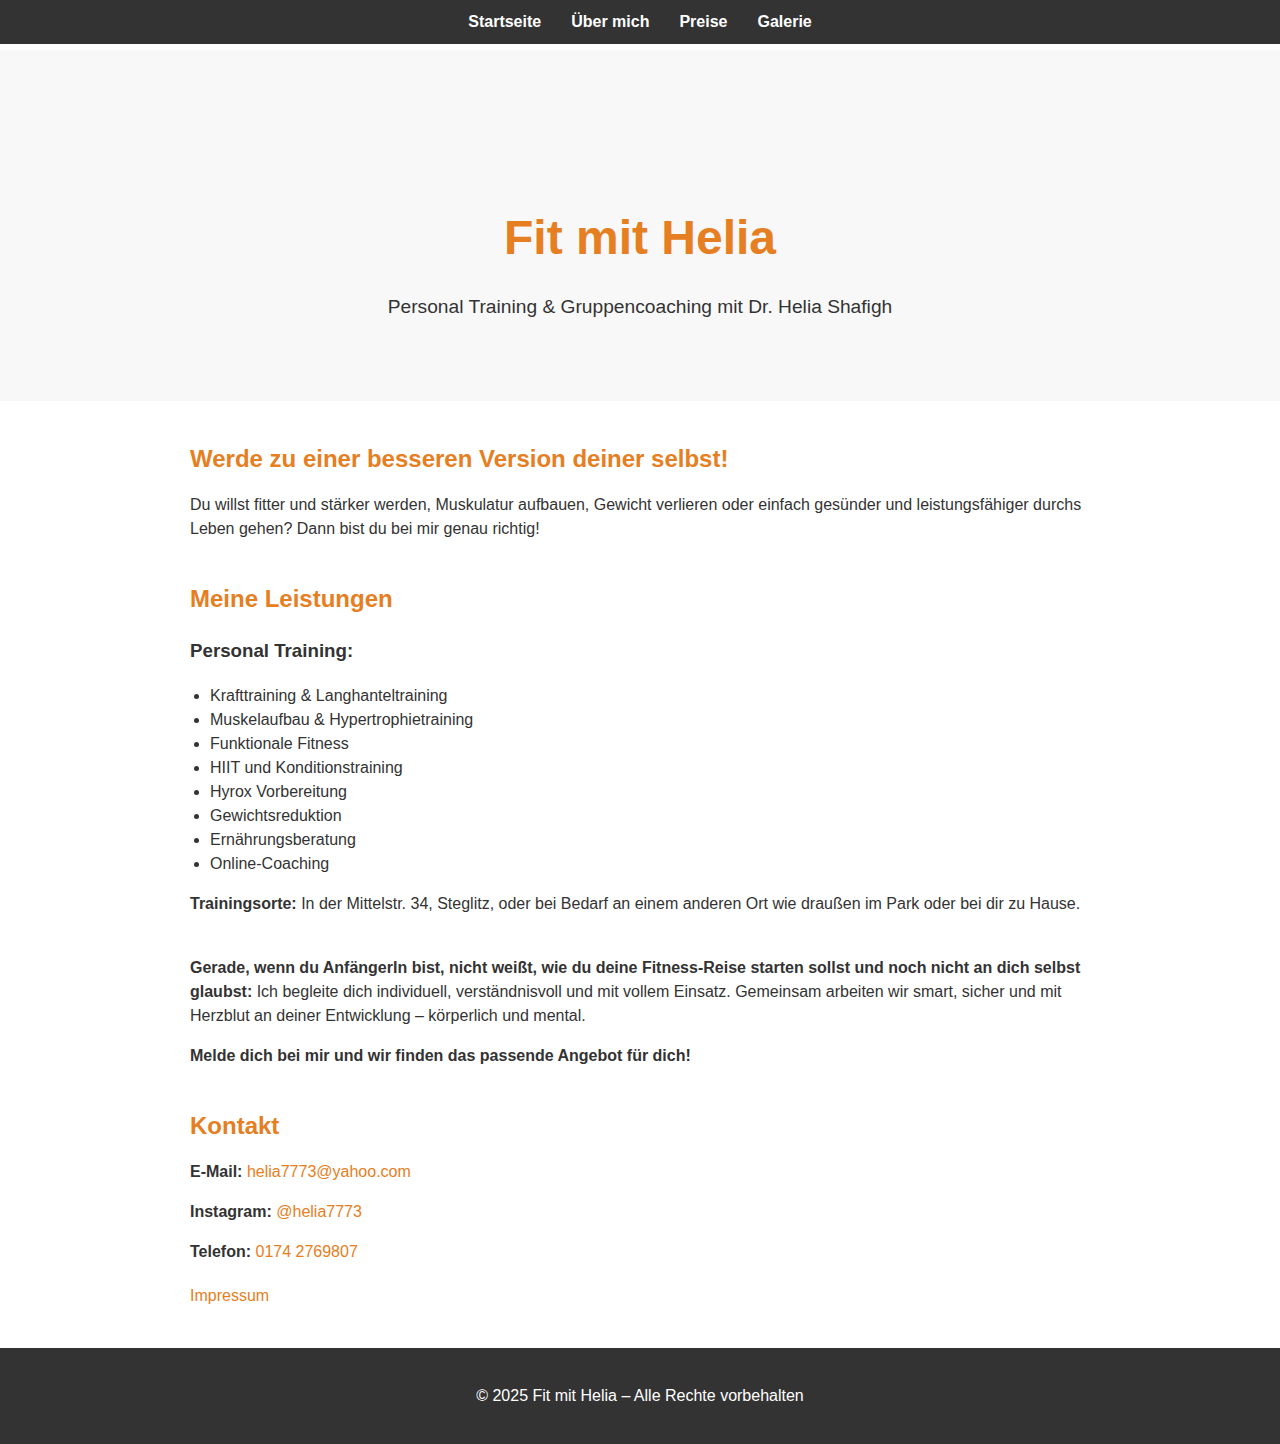
<file: index.html>
<!DOCTYPE html>
<html lang="de">
<head>
  <meta charset="UTF-8" />
  <meta name="viewport" content="width=device-width, initial-scale=1.0" />
  <title>Fit mit Helia | Personal Training</title>
  <link rel="stylesheet" href="style.css" />
</head>
<body>

<nav>
  <ul>
    <li><a href="index.html">Startseite</a></li>
    <li><a href="ueber-mich.html">Über mich</a></li>
    <li><a href="preise.html">Preise</a></li>
    <li><a href="galerie.html">Galerie</a></li>
  </ul>
</nav>

<header id="start">
  <h1>Fit mit Helia</h1>
  <p>Personal Training & Gruppencoaching mit Dr. Helia Shafigh</p>
</header>

<section>
  <h2>Werde zu einer besseren Version deiner selbst!</h2>
  <p>
    Du willst fitter und stärker werden, Muskulatur aufbauen, Gewicht verlieren oder einfach gesünder und leistungsfähiger durchs Leben gehen? Dann bist du bei mir genau richtig!
  </p>
</section>

<section id="leistungen">
  <h2>Meine Leistungen</h2>

  <h3>Personal Training:</h3>
  <ul>
    <li>Krafttraining & Langhanteltraining</li>
    <li>Muskelaufbau & Hypertrophietraining</li>
    <li>Funktionale Fitness</li>
    <li>HIIT und Konditionstraining</li>
    <li>Hyrox Vorbereitung</li>
    <li>Gewichtsreduktion</li>
    <li>Ernährungsberatung</li>
    <li>Online-Coaching</li>
  </ul>
  
  <p><strong>Trainingsorte:</strong> In der Mittelstr. 34, Steglitz, oder bei Bedarf an einem anderen Ort wie draußen im Park oder bei dir zu Hause.</p>
</section>

<section id="coaching">
  <p><strong>Gerade, wenn du AnfängerIn bist, nicht weißt, wie du deine Fitness-Reise starten sollst und noch nicht an dich selbst glaubst:</strong> Ich begleite dich individuell, verständnisvoll und mit vollem Einsatz. Gemeinsam arbeiten wir smart, sicher und mit Herzblut an deiner Entwicklung – körperlich und mental.</p>
  <p><strong>Melde dich bei mir und wir finden das passende Angebot für dich!</strong></p>
</section>

<section class="kontakt" id="kontakt">
  <h2>Kontakt</h2>
  <p><strong>E-Mail:</strong> <a href="mailto:helia7773@yahoo.com">helia7773@yahoo.com</a></p>
  <p><strong>Instagram:</strong> <a href="https://www.instagram.com/helia7773/" target="_blank">@helia7773</a></p>
  <p><strong>Telefon:</strong> <a href="tel:+491742769807">0174 2769807</a></p>
  <p style="margin-top: 20px;"><a href="impressum.html">Impressum</a></p>
</section>

<footer>
  <p>&copy; 2025 Fit mit Helia – Alle Rechte vorbehalten</p>
</footer>

</body>
</html>
</file>
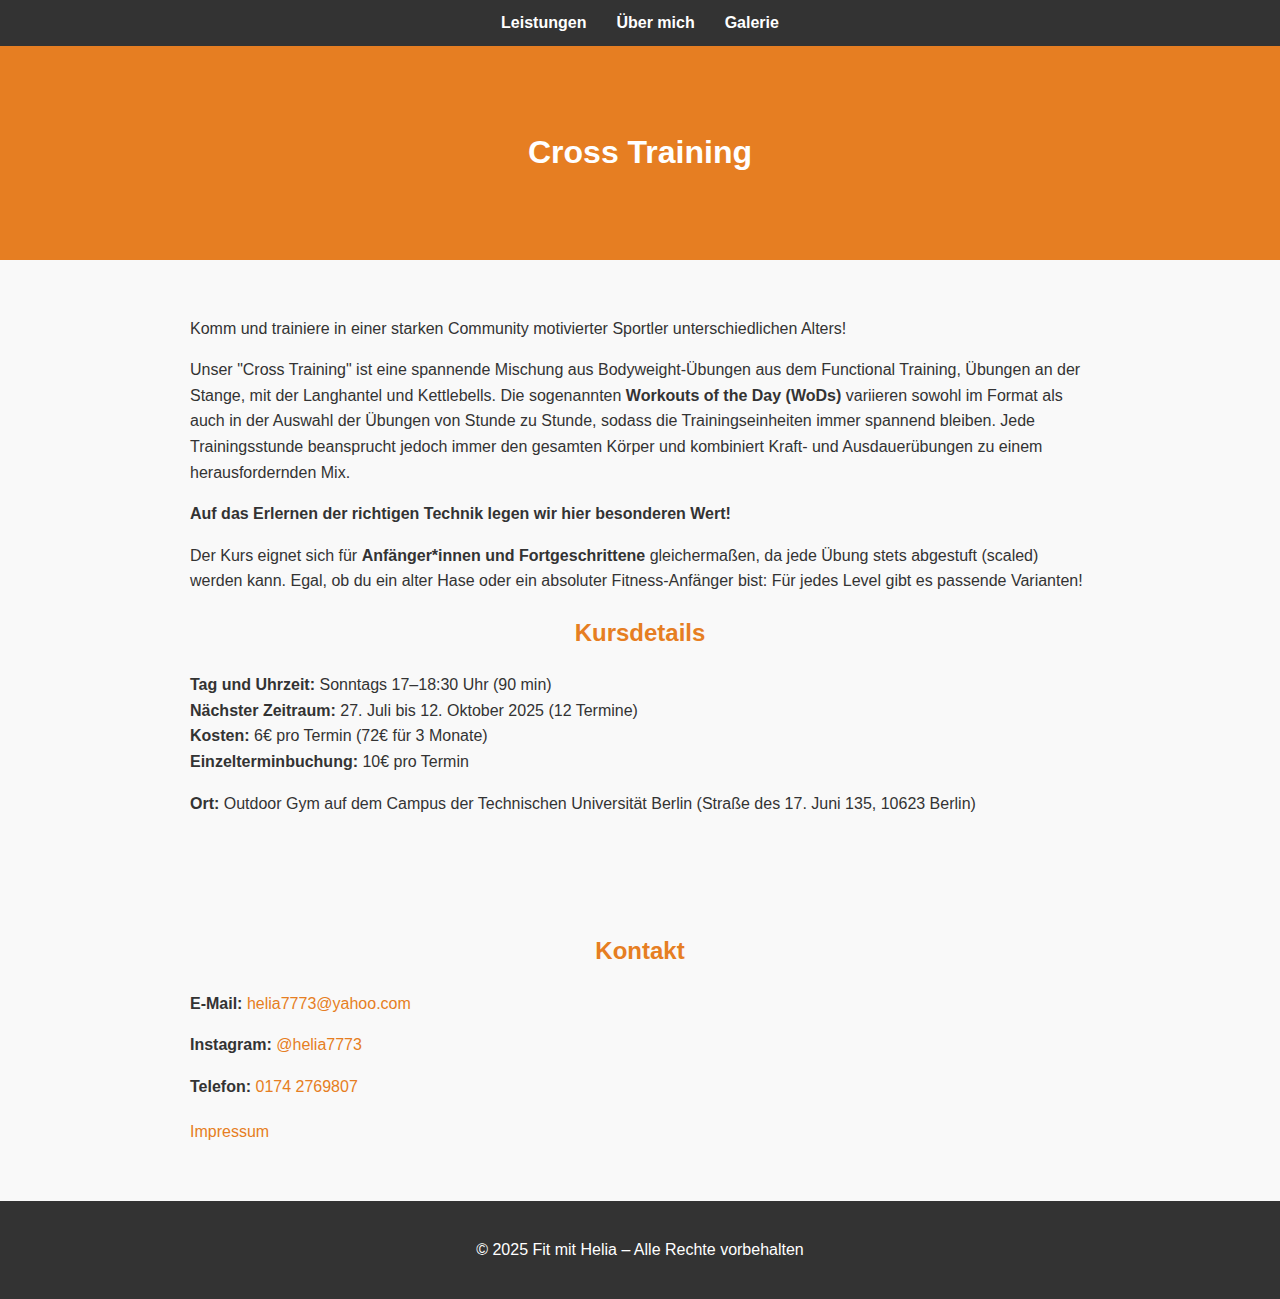
<file: cross-training.html>
<!DOCTYPE html>
<html lang="de">
<head>
  <meta charset="UTF-8" />
  <meta name="viewport" content="width=device-width, initial-scale=1.0"/>
  <title>Cross Training – Fit mit Helia</title>
  <style>
    body {
      margin: 0;
      font-family: Arial, sans-serif;
      background: #f9f9f9;
      color: #333;
      line-height: 1.6;
    }

    nav {
      background-color: #333;
    }

    nav ul {
      display: flex;
      justify-content: center;
      list-style: none;
      margin: 0;
      padding: 10px;
    }

    nav ul li {
      margin: 0 15px;
    }

    nav ul li a {
      color: white;
      text-decoration: none;
      font-weight: bold;
    }

    header {
      text-align: center;
      padding: 60px 20px;
      background-color: #e67e22;
      color: white;
    }

    section {
      max-width: 900px;
      margin: auto;
      padding: 40px 20px;
    }

    h2 {
      color: #e67e22;
      text-align: center;
      margin-bottom: 20px;
    }

    footer {
      background-color: #333;
      color: white;
      text-align: center;
      padding: 20px;
    }

    .kontakt a {
      color: #e67e22;
      text-decoration: none;
    }

    .kontakt a:hover {
      text-decoration: underline;
    }
  </style>
</head>
<body>

<nav>
  <ul>
    <li><a href="index.html">Leistungen</a></li>
    <li><a href="ueber-mich.html">Über mich</a></li>
    <li><a href="galerie.html">Galerie</a></li>
  </ul>
</nav>

<header>
  <h1>Cross Training</h1>
</header>

<section>
  <p>
    Komm und trainiere in einer starken Community motivierter Sportler unterschiedlichen Alters!
  </p>

  <p>
    Unser "Cross Training" ist eine spannende Mischung aus Bodyweight-Übungen aus dem Functional Training, Übungen an der Stange, mit der Langhantel
    und Kettlebells. Die sogenannten <strong>Workouts of the Day (WoDs)</strong> variieren sowohl im Format als auch in der Auswahl der Übungen
    von Stunde zu Stunde, sodass die Trainingseinheiten immer spannend bleiben. Jede Trainingsstunde beansprucht jedoch immer
    den gesamten Körper und kombiniert Kraft- und Ausdauerübungen zu einem herausfordernden Mix.
  </p>

  <p>
    <strong>Auf das Erlernen der richtigen Technik legen wir hier besonderen Wert!</strong>
  </p>

  <p>
    Der Kurs eignet sich für <strong>Anfänger*innen und Fortgeschrittene</strong> gleichermaßen, da jede Übung stets abgestuft (scaled) werden kann. Egal, ob du ein alter Hase oder ein absoluter Fitness-Anfänger bist: Für jedes Level gibt es passende Varianten!
  </p>

  <h2>Kursdetails</h2>
  <p>
    <strong>Tag und Uhrzeit:</strong> Sonntags 17–18:30 Uhr (90 min)<br>
    <strong>Nächster Zeitraum:</strong> 27. Juli bis 12. Oktober 2025 (12 Termine)<br>
    <strong>Kosten:</strong> 6€ pro Termin (72€ für 3 Monate)<br>
    <strong>Einzelterminbuchung:</strong> 10€ pro Termin
  </p>
  <p>
    <strong>Ort:</strong> Outdoor Gym auf dem Campus der Technischen Universität Berlin (Straße des 17. Juni 135, 10623 Berlin)
  </p>
</section>

<section class="kontakt" id="kontakt">
  <h2>Kontakt</h2>
  <p><strong>E-Mail:</strong> <a href="mailto:helia7773@yahoo.com">helia7773@yahoo.com</a></p>
  <p><strong>Instagram:</strong> <a href="https://www.instagram.com/helia7773/" target="_blank">@helia7773</a></p>
  <p><strong>Telefon:</strong> <a href="tel:+491742769807">0174 2769807</a></p>
  <p style="margin-top: 20px;"><a href="impressum.html">Impressum</a></p>
</section>

<footer>
  <p>&copy; 2025 Fit mit Helia – Alle Rechte vorbehalten</p>
</footer>

</body>
</html>
</file>
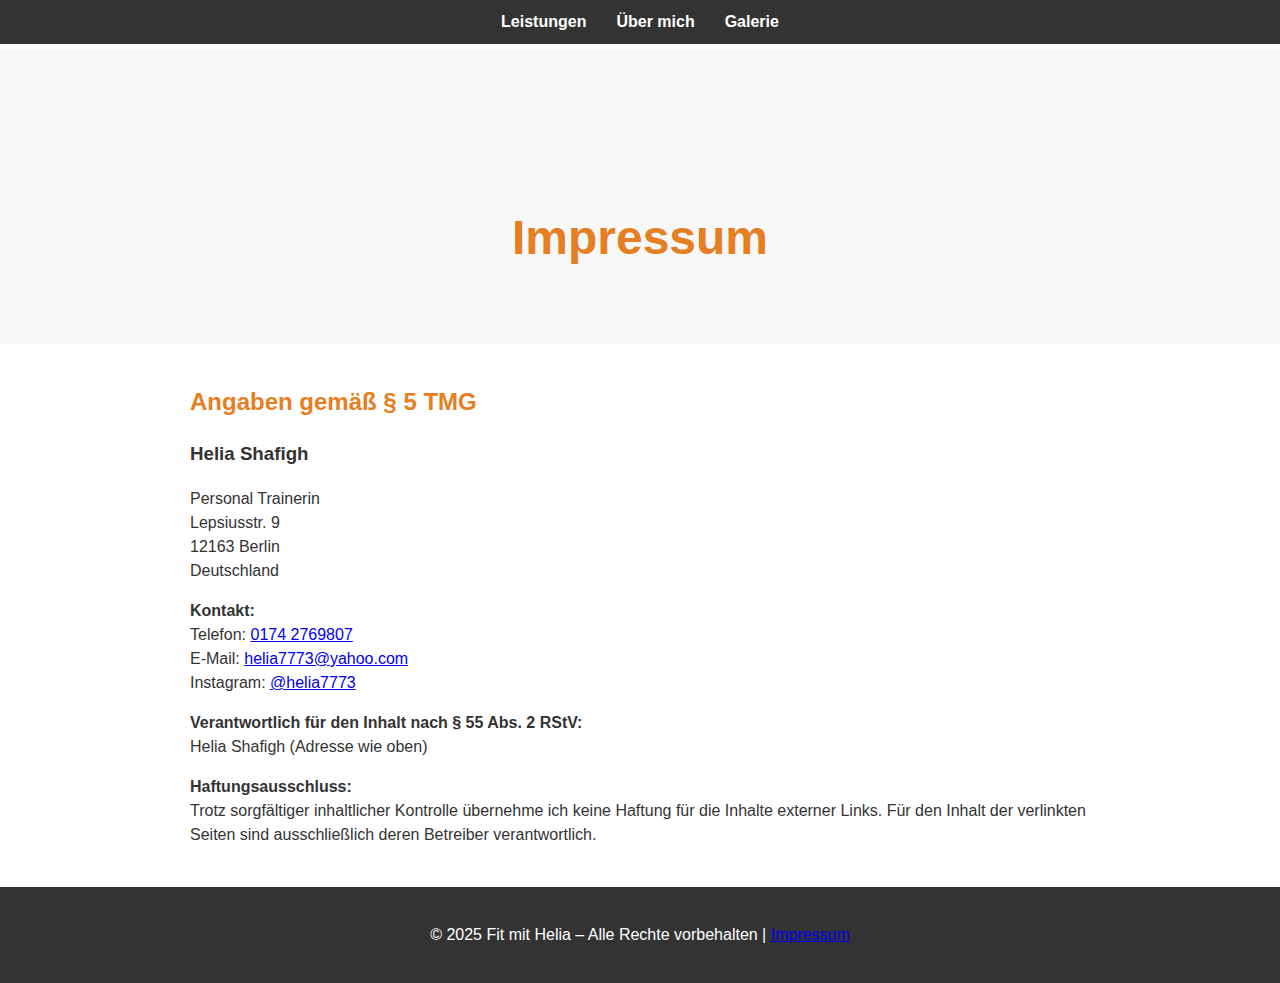
<file: impressum.html>
<!DOCTYPE html>
<html lang="de">
<head>
  <meta charset="UTF-8" />
  <meta name="viewport" content="width=device-width, initial-scale=1.0" />
  <title>Impressum – Fit mit Helia</title>
  <link rel="stylesheet" href="style.css" />
</head>
<body>

<nav>
  <ul>
    <li><a href="index.html">Leistungen</a></li>
    <li><a href="ueber-mich.html">Über mich</a></li>
    <li><a href="galerie.html">Galerie</a></li>
  </ul>
</nav>

<header>
  <h1>Impressum</h1>
</header>


  <section id="leistungen">
    <h2>Angaben gemäß § 5 TMG</h2>
  <h3>Helia Shafigh</h3>
  Personal Trainerin<br>
  Lepsiusstr. 9<br>
  12163 Berlin<br>
  Deutschland</p>

  <p><strong>Kontakt:</strong><br>
  Telefon: <a href="tel:+491742769807">0174 2769807</a><br>
  E-Mail: <a href="mailto:helia7773@yahoo.com">helia7773@yahoo.com</a><br>
  Instagram: <a href="https://www.instagram.com/helia7773/" target="_blank">@helia7773</a></p>

  <p><strong>Verantwortlich für den Inhalt nach § 55 Abs. 2 RStV:</strong><br>
  Helia Shafigh (Adresse wie oben)</p>

  <p><strong>Haftungsausschluss:</strong><br>
  Trotz sorgfältiger inhaltlicher Kontrolle übernehme ich keine Haftung für die Inhalte externer Links. Für den Inhalt der verlinkten Seiten sind ausschließlich deren Betreiber verantwortlich.</p>
</section>

<footer>
  <p>&copy; 2025 Fit mit Helia – Alle Rechte vorbehalten | <a href="impressum.html">Impressum</a></p>
</footer>

</body>
</html>
</file>
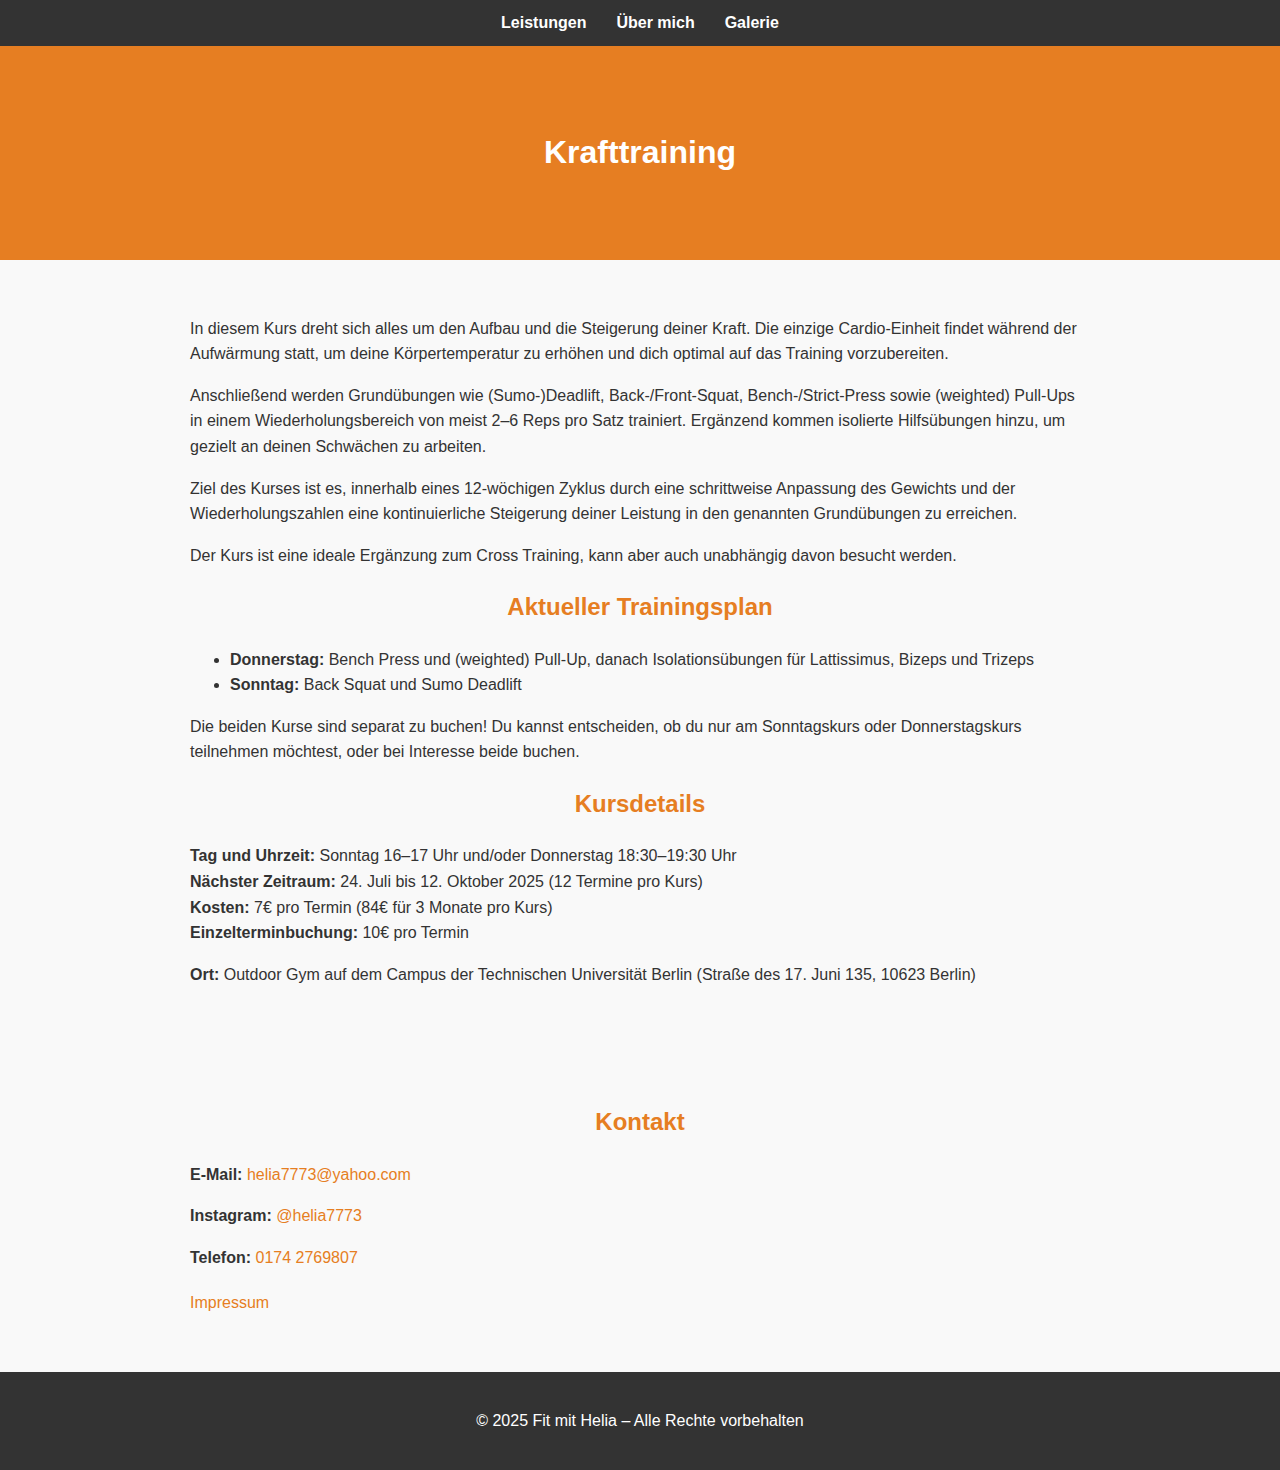
<file: krafttraining.html>
<!DOCTYPE html>
<html lang="de">
<head>
  <meta charset="UTF-8" />
  <meta name="viewport" content="width=device-width, initial-scale=1.0"/>
  <title>Krafttraining – Fit mit Helia</title>
  <style>
    body {
      margin: 0;
      font-family: Arial, sans-serif;
      background: #f9f9f9;
      color: #333;
      line-height: 1.6;
    }

    nav {
      background-color: #333;
    }

    nav ul {
      display: flex;
      justify-content: center;
      list-style: none;
      margin: 0;
      padding: 10px;
    }

    nav ul li {
      margin: 0 15px;
    }

    nav ul li a {
      color: white;
      text-decoration: none;
      font-weight: bold;
    }

    header {
      text-align: center;
      padding: 60px 20px;
      background-color: #e67e22;
      color: white;
    }

    section {
      max-width: 900px;
      margin: auto;
      padding: 40px 20px;
    }

    h2 {
      color: #e67e22;
      text-align: center;
      margin-bottom: 20px;
    }

    footer {
      background-color: #333;
      color: white;
      text-align: center;
      padding: 20px;
    }

    .kontakt a {
      color: #e67e22;
      text-decoration: none;
    }

    .kontakt a:hover {
      text-decoration: underline;
    }
  </style>
</head>
<body>

<nav>
  <ul>
    <li><a href="index.html">Leistungen</a></li>
    <li><a href="ueber-mich.html">Über mich</a></li>
    <li><a href="galerie.html">Galerie</a></li>
  </ul>
</nav>

<header>
  <h1>Krafttraining</h1>
</header>

<section>
  <p>
    In diesem Kurs dreht sich alles um den Aufbau und die Steigerung deiner Kraft. Die einzige Cardio-Einheit findet während der
    Aufwärmung statt, um deine Körpertemperatur zu erhöhen und dich optimal auf das Training vorzubereiten.
  </p>

  <p>
    Anschließend werden Grundübungen wie (Sumo-)Deadlift, Back-/Front-Squat, Bench-/Strict-Press sowie (weighted) Pull-Ups in einem
    Wiederholungsbereich von meist 2–6 Reps pro Satz trainiert. Ergänzend kommen isolierte Hilfsübungen hinzu, um gezielt an deinen
    Schwächen zu arbeiten.
  </p>

  <p>
    Ziel des Kurses ist es, innerhalb eines 12-wöchigen Zyklus durch eine schrittweise Anpassung des Gewichts und der Wiederholungszahlen
    eine kontinuierliche Steigerung deiner Leistung in den genannten Grundübungen zu erreichen.
  </p>

  <p>
    Der Kurs ist eine ideale Ergänzung zum Cross Training, kann aber auch unabhängig davon besucht werden.
  </p>

  <h2>Aktueller Trainingsplan</h2>
  <ul>
    <li><strong>Donnerstag:</strong> Bench Press und (weighted) Pull-Up, danach Isolationsübungen für Lattissimus, Bizeps und Trizeps</li>
    <li><strong>Sonntag:</strong> Back Squat und Sumo Deadlift</li>
  </ul>

  <p>
    Die beiden Kurse sind separat zu buchen! Du kannst entscheiden, ob du nur am Sonntagskurs oder Donnerstagskurs teilnehmen möchtest, oder bei Interesse beide buchen.
  </p>

  <h2>Kursdetails</h2>
  <p>
    <strong>Tag und Uhrzeit:</strong> Sonntag 16–17 Uhr und/oder Donnerstag 18:30–19:30 Uhr<br>
    <strong>Nächster Zeitraum:</strong> 24. Juli bis 12. Oktober 2025 (12 Termine pro Kurs)<br>
    <strong>Kosten:</strong> 7€ pro Termin (84€ für 3 Monate pro Kurs)<br>
    <strong>Einzelterminbuchung:</strong> 10€ pro Termin
  </p>

  <p><strong>Ort:</strong> Outdoor Gym auf dem Campus der Technischen Universität Berlin (Straße des 17. Juni 135, 10623 Berlin)</p>
</section>

<section class="kontakt" id="kontakt">
  <h2>Kontakt</h2>
  <p><strong>E-Mail:</strong> <a href="mailto:helia7773@yahoo.com">helia7773@yahoo.com</a></p>
  <p><strong>Instagram:</strong> <a href="https://www.instagram.com/helia7773/" target="_blank">@helia7773</a></p>
  <p><strong>Telefon:</strong> <a href="tel:+491742769807">0174 2769807</a></p>
  <p style="margin-top: 20px;"><a href="impressum.html">Impressum</a></p>
</section>

<footer>
  <p>&copy; 2025 Fit mit Helia – Alle Rechte vorbehalten</p>
</footer>

</body>
</html>
</file>
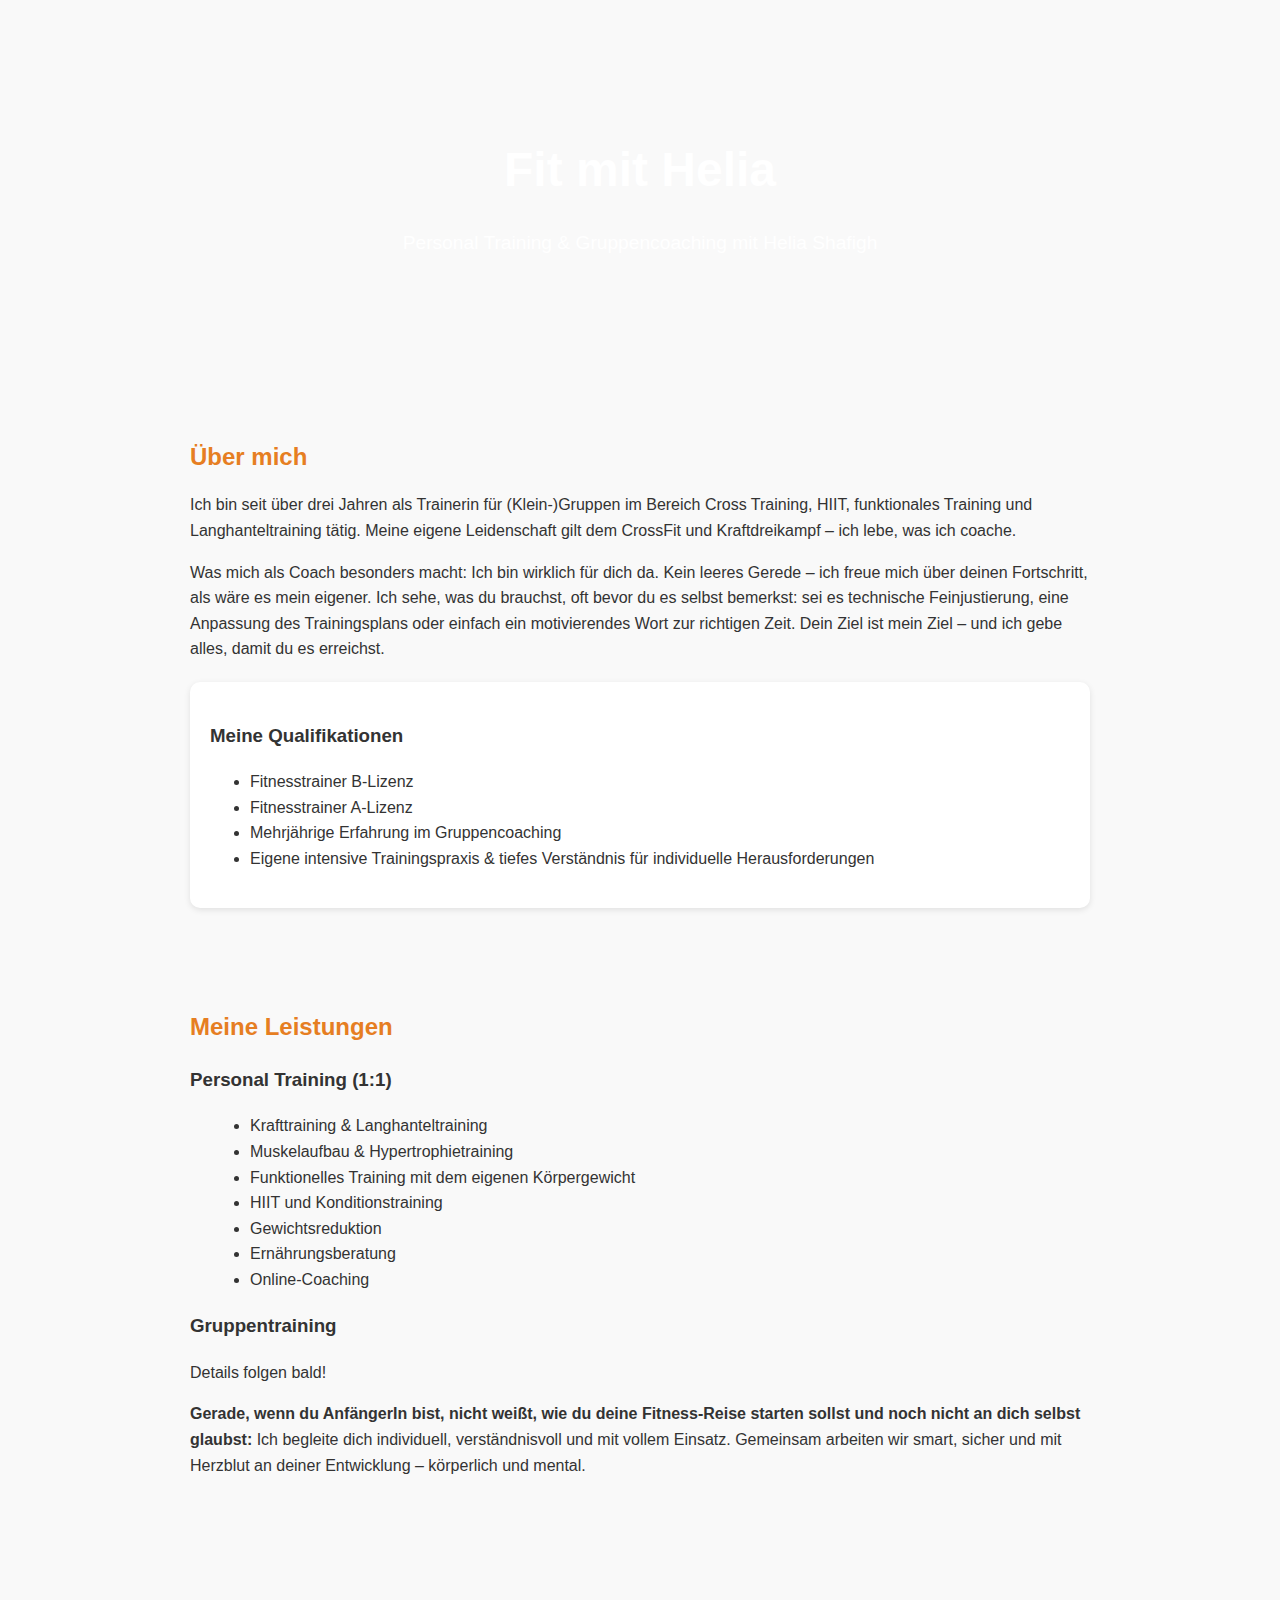
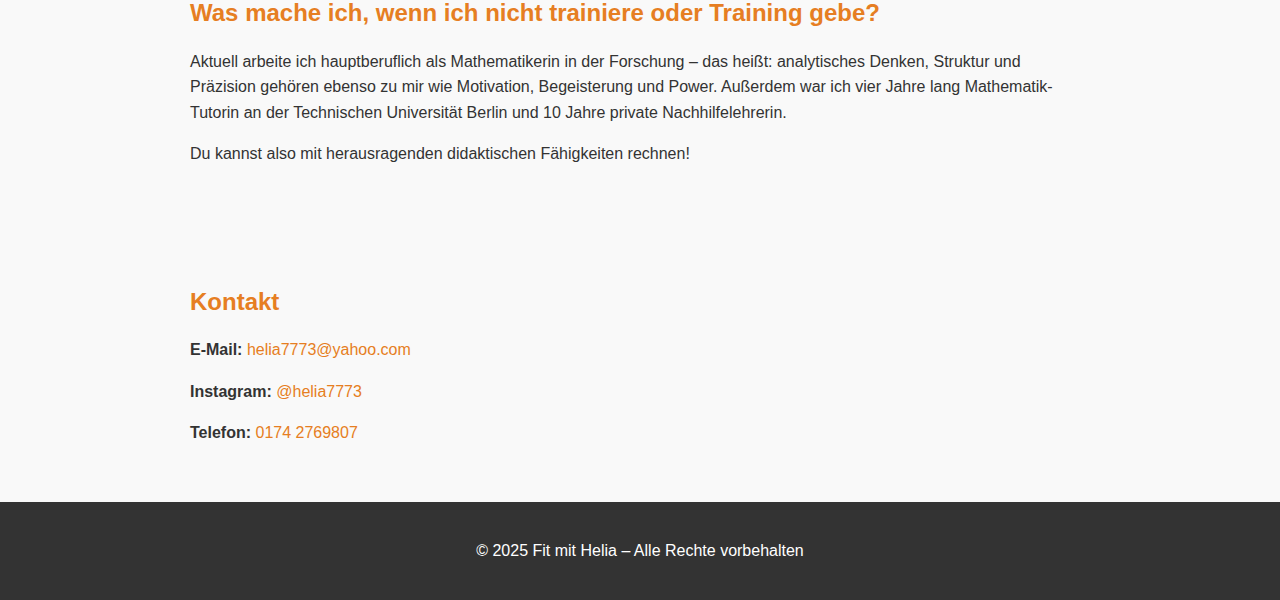
<file: main.html>
<!DOCTYPE html>
<html lang="de">
<head>
  <meta charset="UTF-8" />
  <meta name="viewport" content="width=device-width, initial-scale=1.0" />
  <title>Fit mit Helia</title>
  <style>
    body {
      margin: 0;
      font-family: Arial, sans-serif;
      background-color: #f9f9f9;
      color: #333;
      line-height: 1.6;
    }
    header {
      background: url('https://source.unsplash.com/1600x600/?fitness,woman') no-repeat center center;
      background-size: cover;
      color: white;
      text-align: center;
      padding: 100px 20px;
    }
    header h1 {
      font-size: 3rem;
      margin-bottom: 10px;
    }
    header p {
      font-size: 1.2rem;
    }
    section {
      max-width: 900px;
      margin: auto;
      padding: 40px 20px;
    }
    h2 {
      color: #e67e22;
      margin-bottom: 10px;
    }
    .leistungen ul {
      list-style-type: disc;
      margin-left: 20px;
    }
    .kontakt a {
      color: #e67e22;
      text-decoration: none;
    }
    footer {
      background-color: #333;
      color: white;
      text-align: center;
      padding: 20px;
    }
    .qualifikationen {
      background-color: #fff;
      padding: 20px;
      border-radius: 10px;
      box-shadow: 0 2px 6px rgba(0,0,0,0.1);
      margin-top: 20px;
    }
  </style>
</head>
<body>

<header>
  <h1>Fit mit Helia</h1>
  <p>Personal Training & Gruppencoaching mit Helia Shafigh</p>
</header>

<section>
  <h2>Über mich</h2>
  <p>
    Ich bin seit über drei Jahren als Trainerin für (Klein-)Gruppen im Bereich Cross Training, HIIT, funktionales Training und Langhanteltraining tätig. Meine eigene Leidenschaft gilt dem CrossFit und Kraftdreikampf – ich lebe, was ich coache.
  </p>
  <p>
    Was mich als Coach besonders macht: Ich bin wirklich für dich da. Kein leeres Gerede – ich freue mich über deinen Fortschritt, als wäre es mein eigener. Ich sehe, was du brauchst, oft bevor du es selbst bemerkst: sei es technische Feinjustierung, eine Anpassung des Trainingsplans oder einfach ein motivierendes Wort zur richtigen Zeit. Dein Ziel ist mein Ziel – und ich gebe alles, damit du es erreichst.
  </p>

  <div class="qualifikationen">
    <h3>Meine Qualifikationen</h3>
    <ul>
      <li>Fitnesstrainer B-Lizenz</li>
      <li>Fitnesstrainer A-Lizenz</li>
      <li>Mehrjährige Erfahrung im Gruppencoaching</li>
      <li>Eigene intensive Trainingspraxis & tiefes Verständnis für individuelle Herausforderungen</li>
    </ul>
  </div>
</section>

<section class="leistungen">
  <h2>Meine Leistungen</h2>

  <h3>Personal Training (1:1)</h3>
  <ul>
    <li>Krafttraining & Langhanteltraining</li>
    <li>Muskelaufbau & Hypertrophietraining</li>
    <li>Funktionelles Training mit dem eigenen Körpergewicht</li>
    <li>HIIT und Konditionstraining</li>
    <li>Gewichtsreduktion</li>
    <li>Ernährungsberatung</li>
    <li>Online-Coaching</li>
  </ul>

  <h3>Gruppentraining</h3>
  <p>Details folgen bald!</p>

  <p><strong>Gerade, wenn du AnfängerIn bist, nicht weißt, wie du deine Fitness-Reise starten sollst und noch nicht an dich selbst glaubst:</strong> Ich begleite dich individuell, verständnisvoll und mit vollem Einsatz. Gemeinsam arbeiten wir smart, sicher und mit Herzblut an deiner Entwicklung – körperlich und mental.</p>
</section>

<section>
  <h2>Was mache ich, wenn ich nicht trainiere oder Training gebe?</h2>
  <p>
    Aktuell arbeite ich hauptberuflich als Mathematikerin in der Forschung – das heißt: analytisches Denken, Struktur und Präzision gehören ebenso zu mir wie Motivation, Begeisterung und Power. Außerdem war ich vier Jahre lang Mathematik-Tutorin an der Technischen Universität Berlin und 10 Jahre private Nachhilfelehrerin. 
  </p>
  <p>
    Du kannst also mit herausragenden didaktischen Fähigkeiten rechnen!
  </p>
</section>

<section class="kontakt">
  <h2>Kontakt</h2>
  <p><strong>E-Mail:</strong> <a href="mailto:helia7773@yahoo.com">helia7773@yahoo.com</a></p>
  <p><strong>Instagram:</strong> <a href="https://www.instagram.com/helia7773/" target="_blank">@helia7773</a></p>
  <p><strong>Telefon:</strong> <a href="tel:+491742769807">0174 2769807</a></p>
</section>

<footer>
  <p>&copy; 2025 Fit mit Helia – Alle Rechte vorbehalten</p>
</footer>

</body>
</html>
</file>
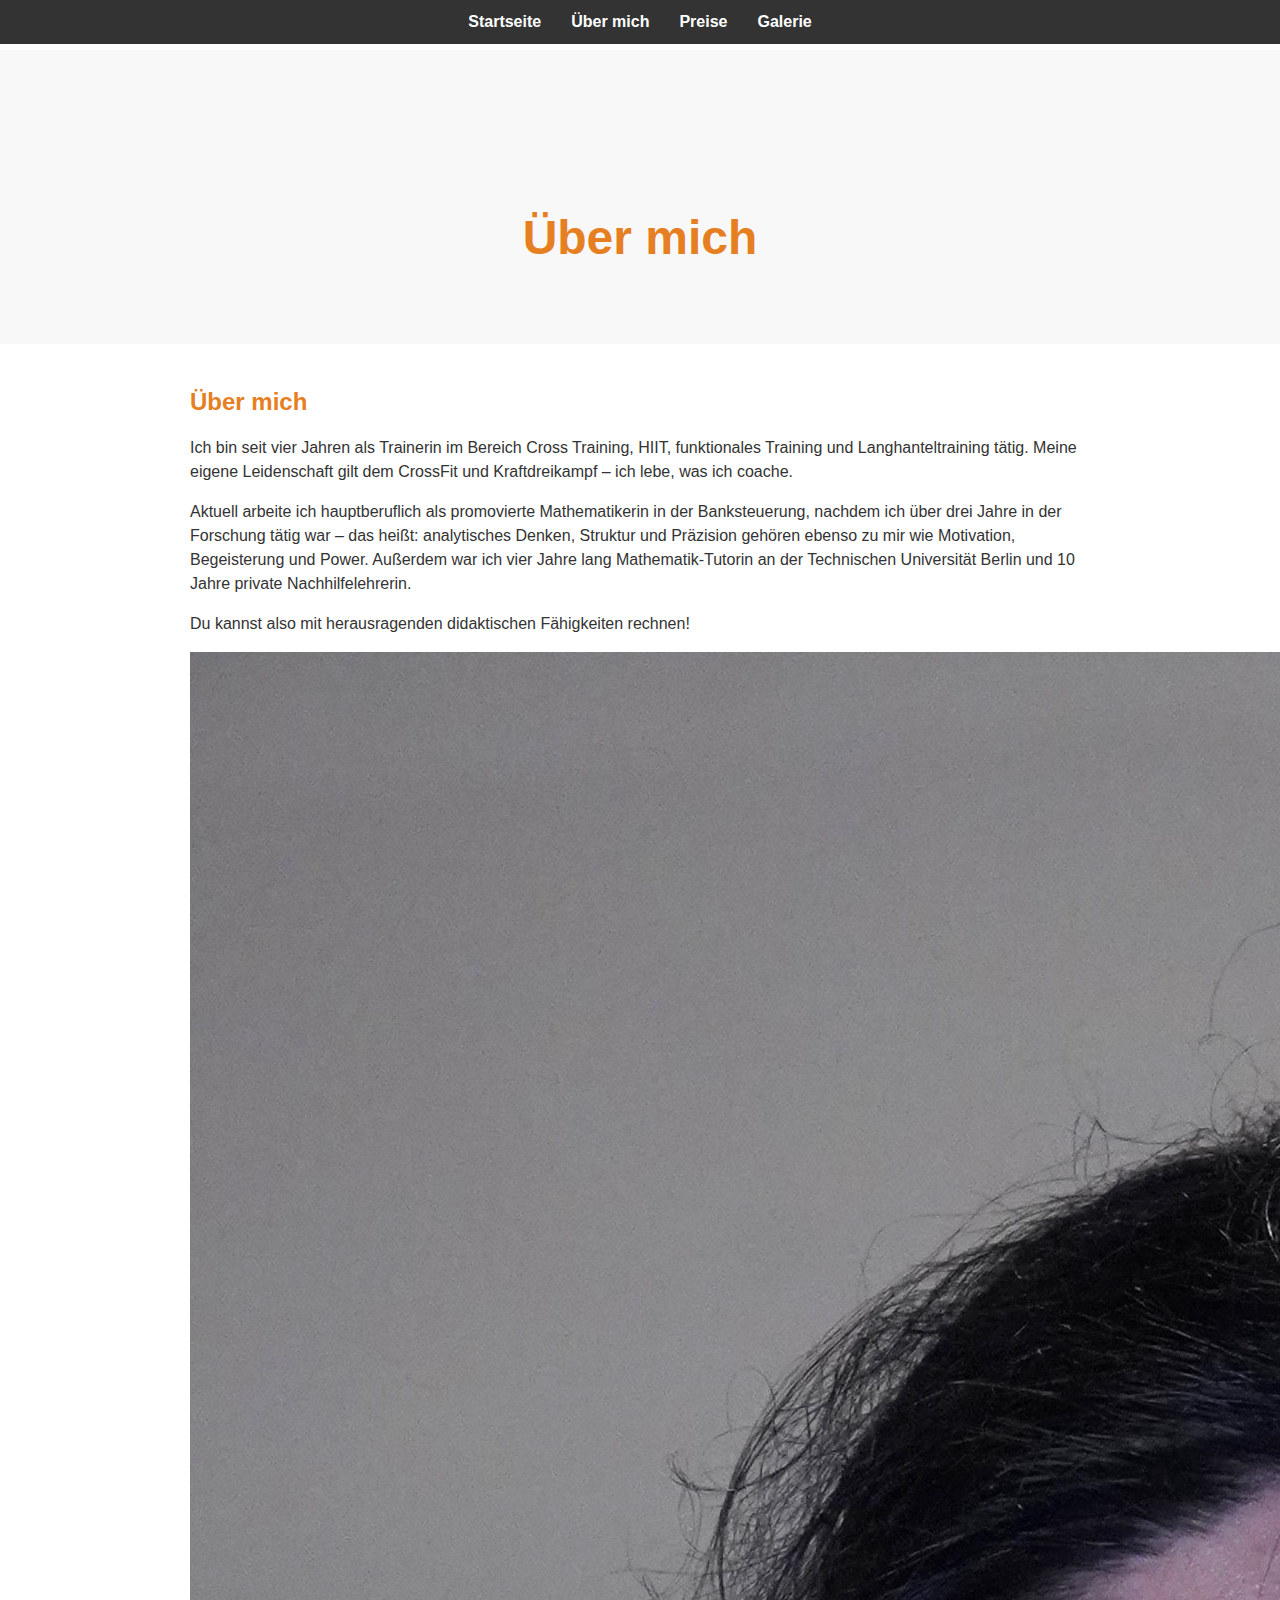
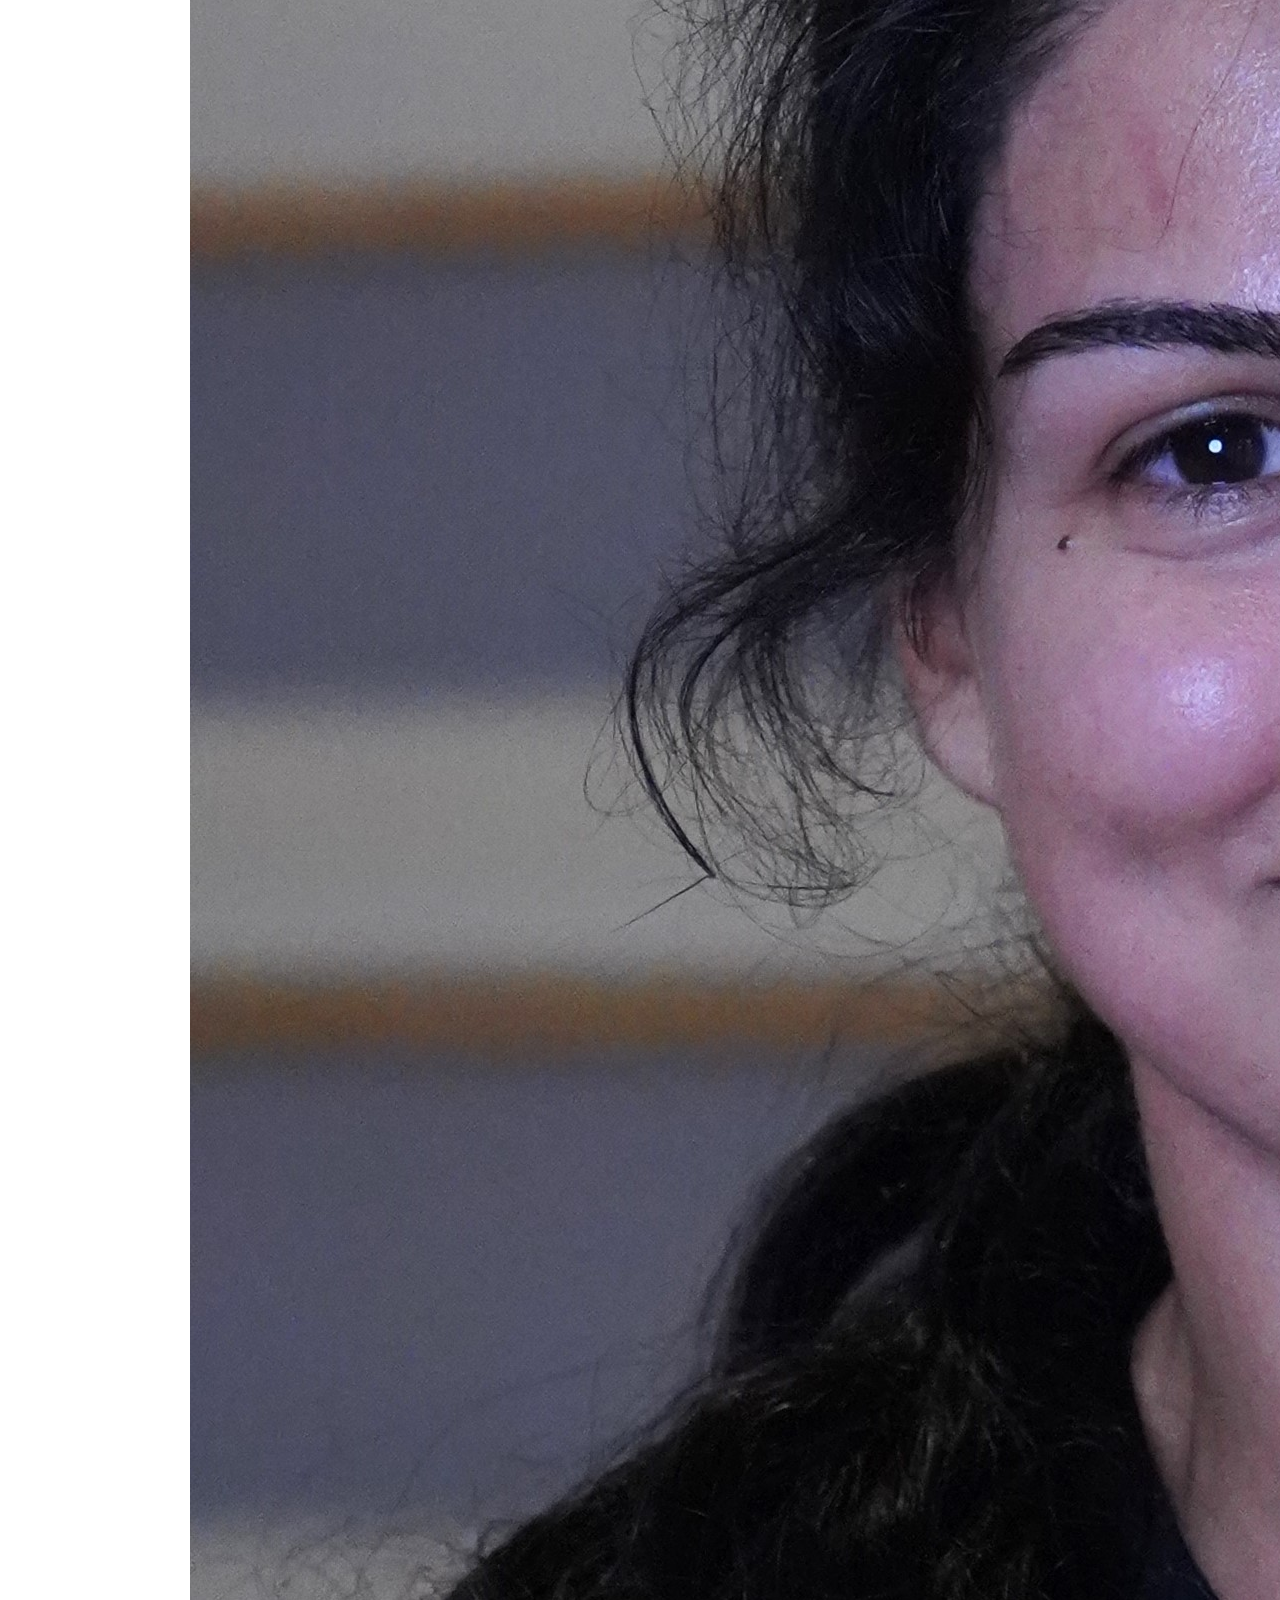
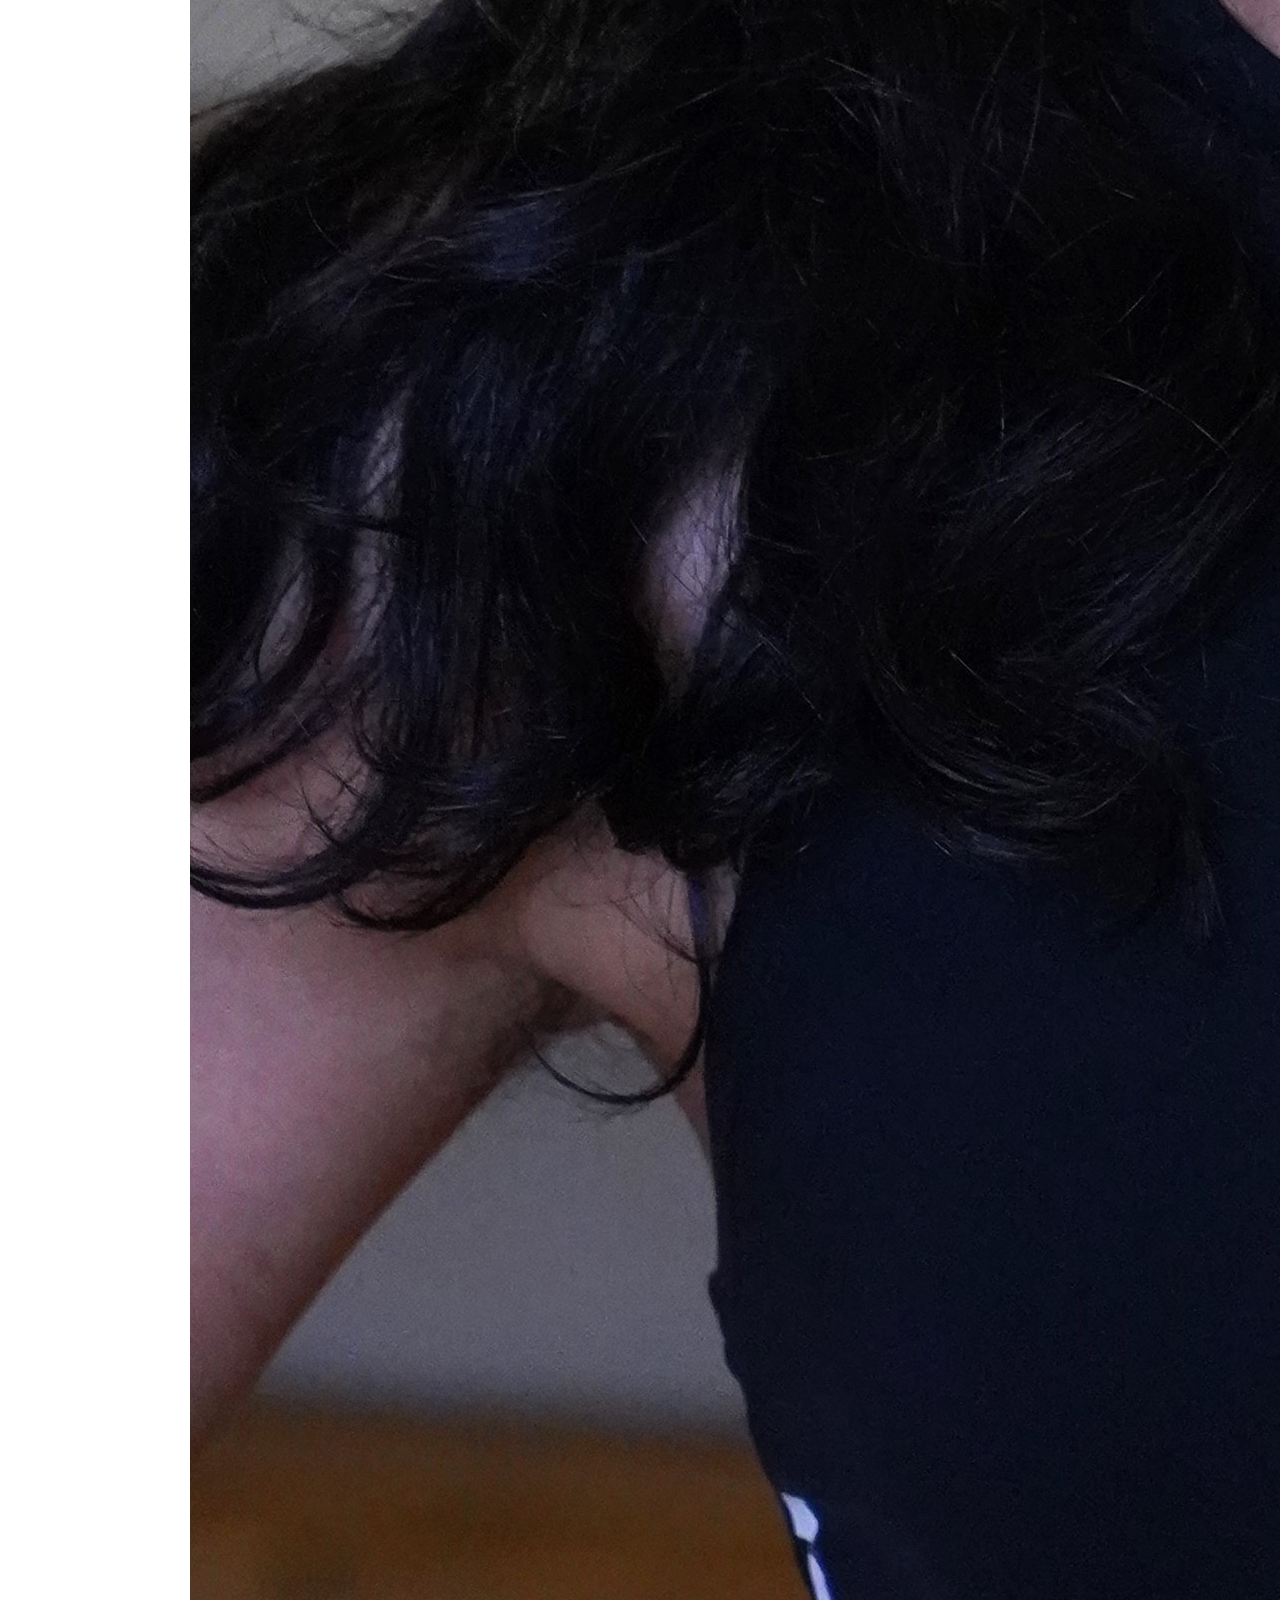
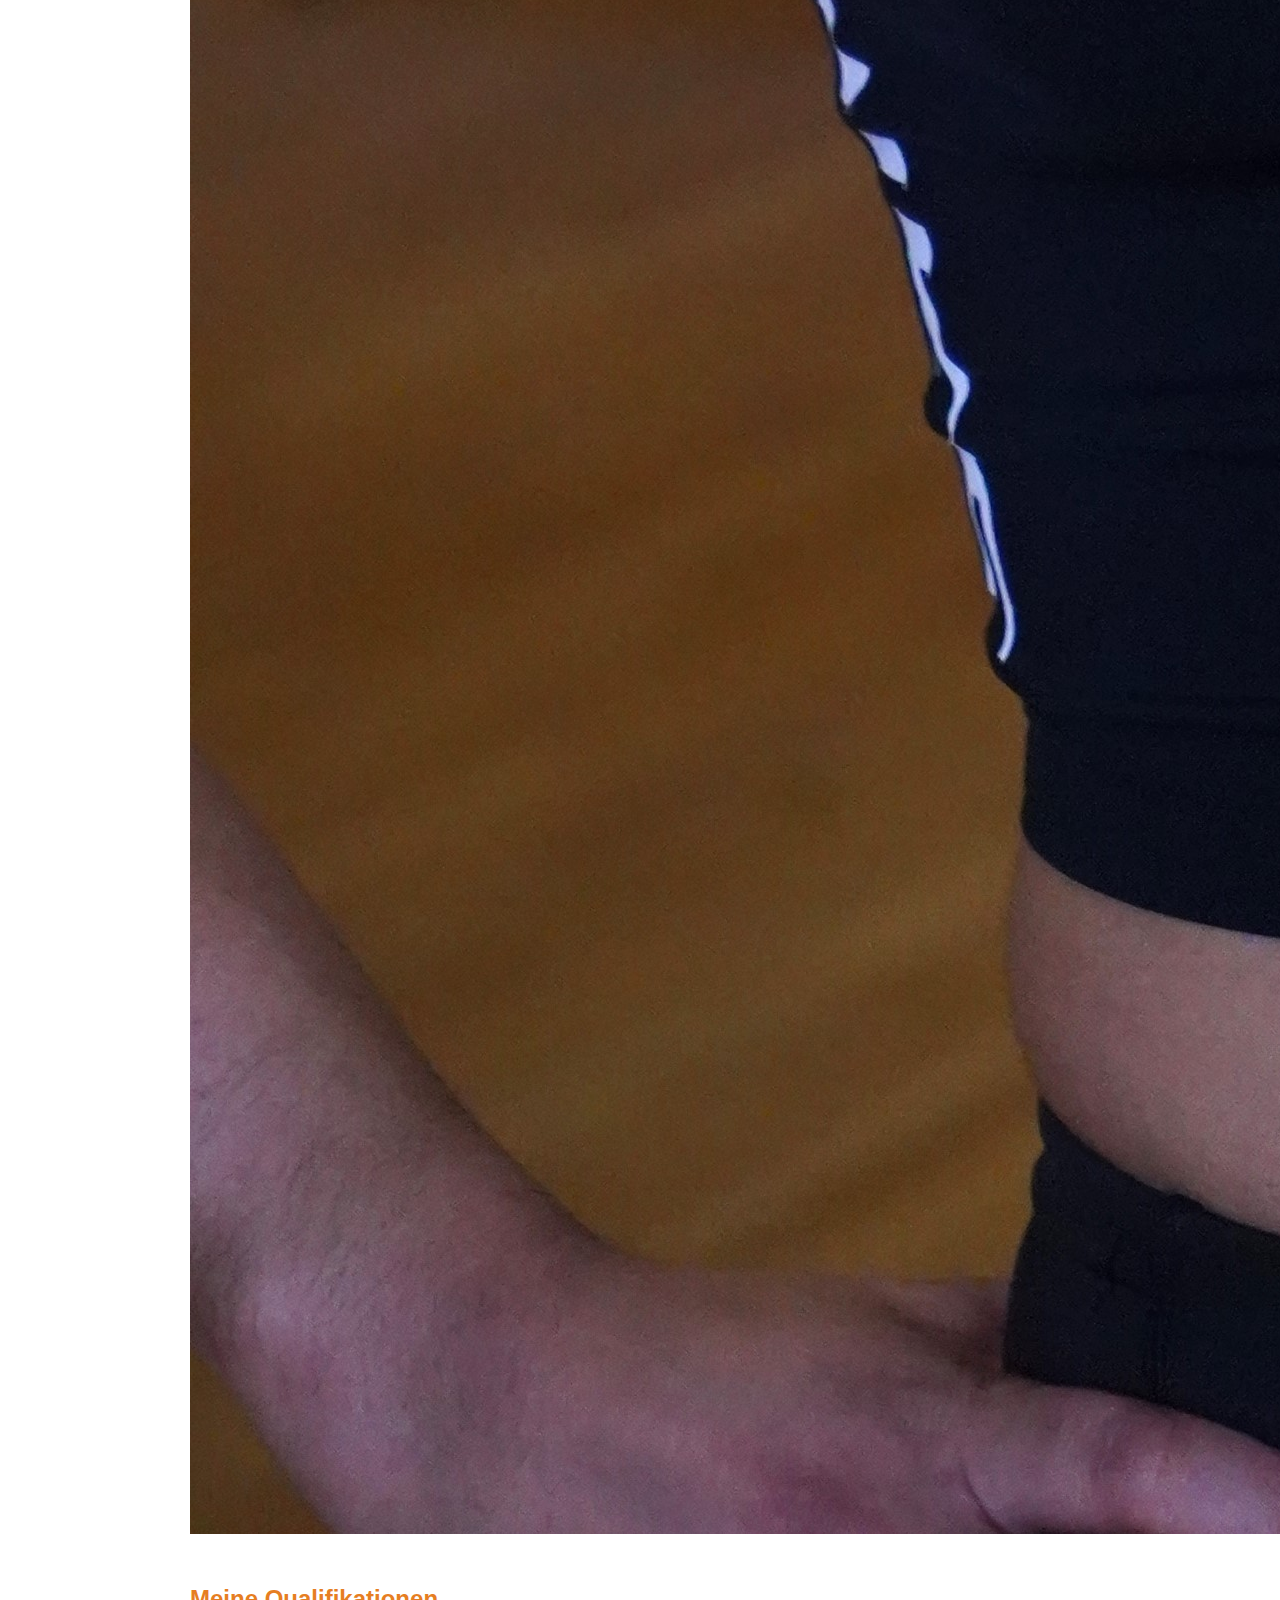
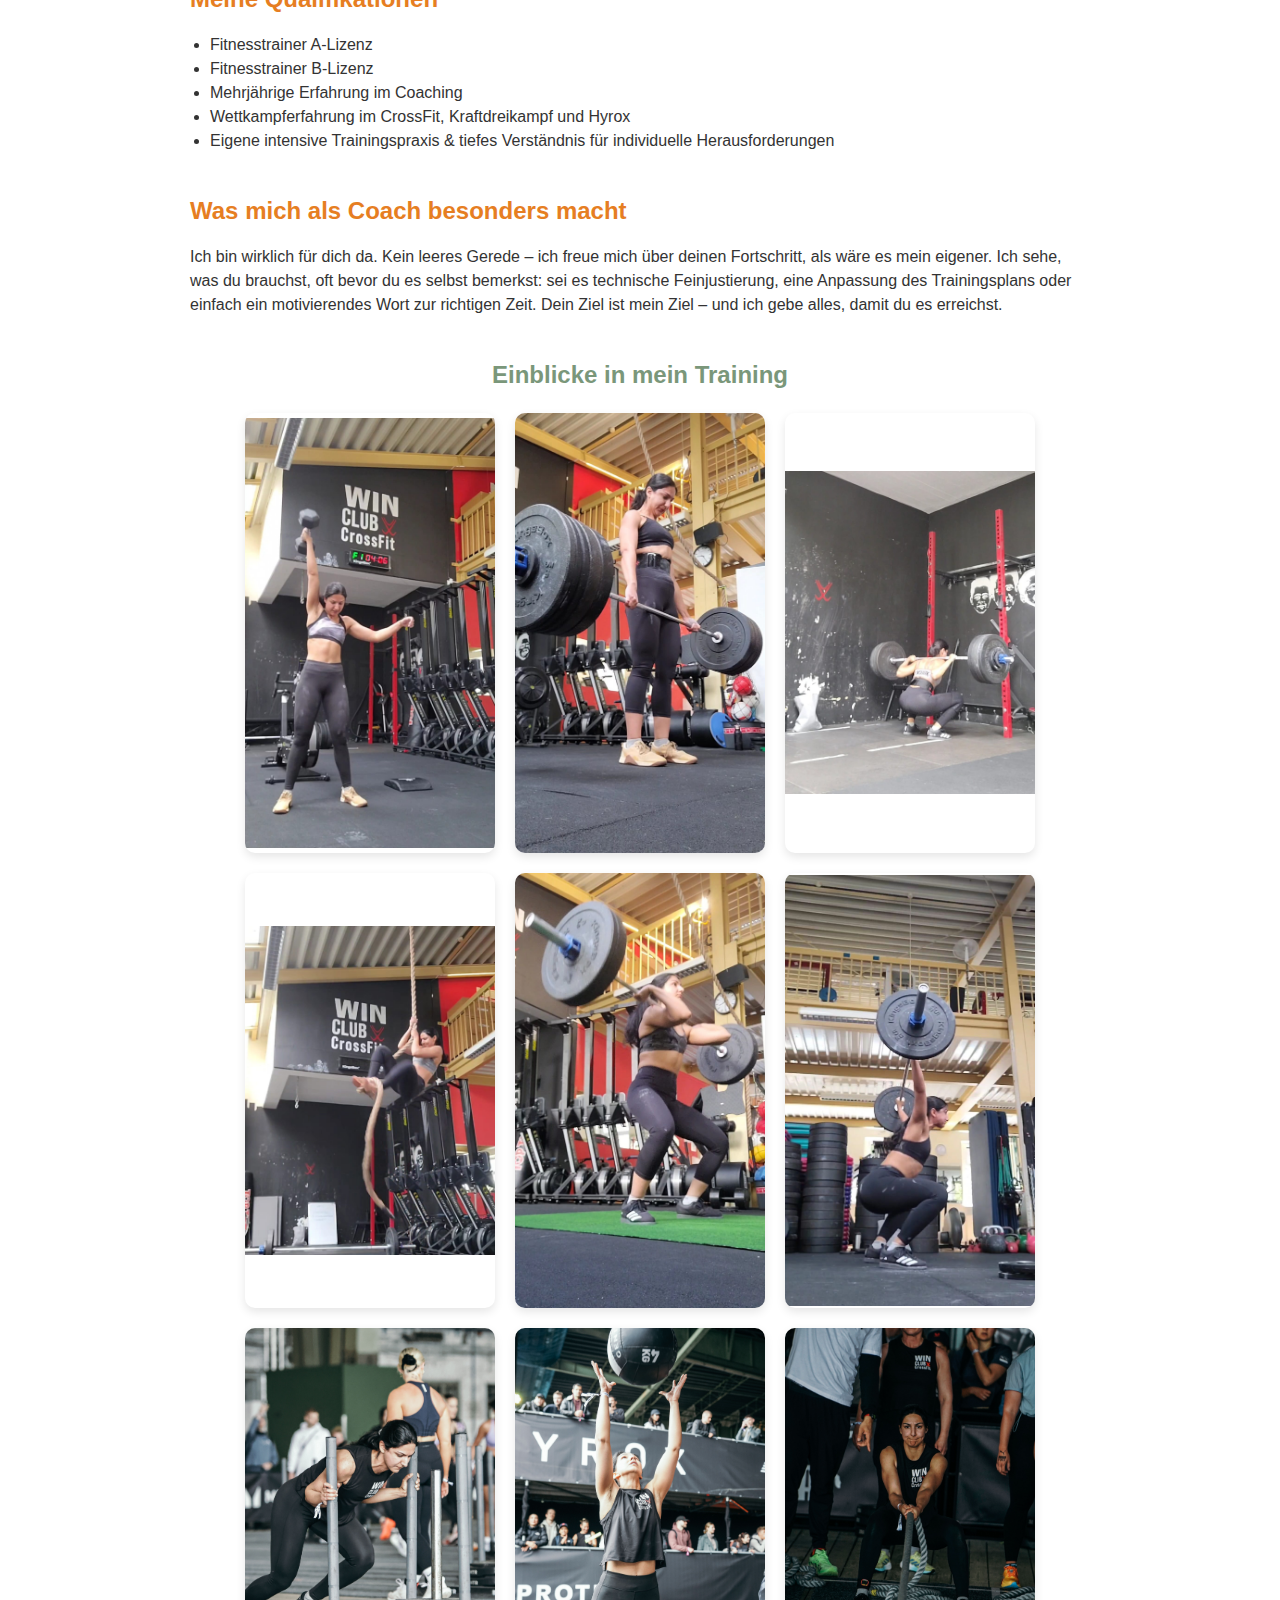
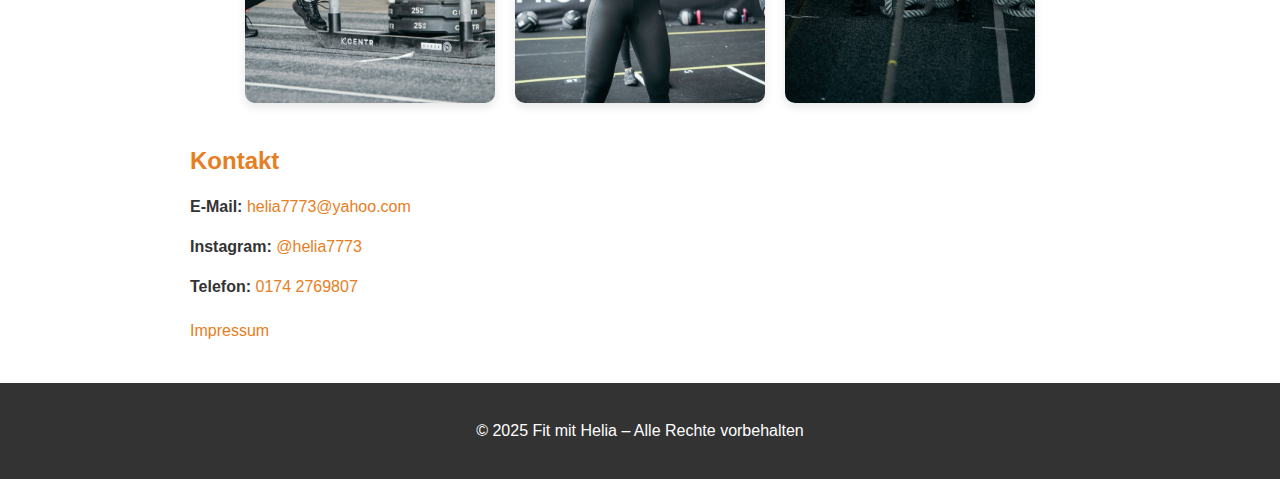
<file: ueber-mich.html>
<!DOCTYPE html>
<html lang="de">
<head>
  <meta charset="UTF-8" />
  <meta name="viewport" content="width=device-width, initial-scale=1.0" />
  <title>Über mich</title>
  <link rel="stylesheet" href="style.css" />
</head>
<body>

<nav>
  <ul>
    <li><a href="index.html">Startseite</a></li>
    <li><a href="ueber-mich.html">Über mich</a></li>
     <li><a href="preise.html">Preise</a></li>
    <li><a href="galerie.html">Galerie</a></li>
  </ul>
</nav>

<header>
  <h1>Über mich</h1>
</header>

<section class="ueber-mich">
  <h2>Über mich</h2>
  <div class="ueber-mich-inhalt">
    <div class="ueber-mich-text">
      <p>
        Ich bin seit vier Jahren als Trainerin im Bereich Cross Training, HIIT, funktionales Training und Langhanteltraining tätig. Meine eigene Leidenschaft gilt dem CrossFit und Kraftdreikampf – ich lebe, was ich coache.
      </p>
      <p>
        Aktuell arbeite ich hauptberuflich als promovierte Mathematikerin in der Banksteuerung, nachdem ich über drei Jahre in der Forschung tätig war  – das heißt: analytisches Denken, Struktur und Präzision gehören ebenso zu mir wie Motivation, Begeisterung und Power. Außerdem war ich vier Jahre lang Mathematik-Tutorin an der Technischen Universität Berlin und 10 Jahre private Nachhilfelehrerin.
      </p>
      <p>
        Du kannst also mit herausragenden didaktischen Fähigkeiten rechnen!
      </p>
    </div>
    <div class="ueber-mich-bild">
      <img src="images/foto.JPG" alt="Helia Shafigh" />
    </div>
  </div>
</section>

<section class="qualifikationen">
  <h2>Meine Qualifikationen</h2>
  <ul>
    <li>Fitnesstrainer A-Lizenz</li>
    <li>Fitnesstrainer B-Lizenz</li>
    <li>Mehrjährige Erfahrung im Coaching</li>
    <li>Wettkampferfahrung im CrossFit, Kraftdreikampf und Hyrox</li>
    <li>Eigene intensive Trainingspraxis & tiefes Verständnis für individuelle Herausforderungen</li>
  </ul>
</section>

<section>
  <h2>Was mich als Coach besonders macht</h2>
  <p>
    Ich bin wirklich für dich da. Kein leeres Gerede – ich freue mich über deinen Fortschritt, als wäre es mein eigener. Ich sehe, was du brauchst, oft bevor du es selbst bemerkst: sei es technische Feinjustierung, eine Anpassung des Trainingsplans oder einfach ein motivierendes Wort zur richtigen Zeit. Dein Ziel ist mein Ziel – und ich gebe alles, damit du es erreichst.
  </p>
</section>

<!-- Neuer Abschnitt: Einblicke in mein Training -->
<section>
  <h2 style="color: #7a977a; text-align: center; margin-bottom: 20px;">Einblicke in mein Training</h2>
  <div class="galerie">
    <img src="images/h1.jpeg" alt="Training 1" >
    <img src="images/h2.jpeg" alt="Training 2" >
    <img src="images/h3.jpeg" alt="Training 3" >
    <img src="images/h4.jpeg" alt="Training 4" >
    <img src="images/h5.jpeg" alt="Training 5" >
    <img src="images/h6.jpeg" alt="Training 6" >
     <img src="images/h7.JPG" alt="Training 7" >
     <img src="images/h8.JPG" alt="Training 8" >
     <img src="images/h9.JPG" alt="Training 9" >
     </div>
</section>

<section class="kontakt" id="kontakt">
  <h2>Kontakt</h2>
  <p><strong>E-Mail:</strong> <a href="mailto:helia7773@yahoo.com">helia7773@yahoo.com</a></p>
  <p><strong>Instagram:</strong> <a href="https://www.instagram.com/helia7773/" target="_blank">@helia7773</a></p>
  <p><strong>Telefon:</strong> <a href="tel:+491742769807">0174 2769807</a></p>
  <p style="margin-top: 20px;"><a href="impressum.html">Impressum</a></p>
</section>

<footer>
  <p>&copy; 2025 Fit mit Helia – Alle Rechte vorbehalten</p>
</footer>

</body>
</html>
</file>
<file: style.css>
/* Grundlayout */
body {
  margin: 0;
  padding: 0;
  font-family: Arial, sans-serif;
  background-color: white;
  color: #333;
  line-height: 1.5;
}

/* Navigation */
nav {
  background-color: #333;
  position: fixed;
  top: 0;
  width: 100%;
  z-index: 1000;
}

nav ul {
  margin: 0;
  padding: 10px;
  list-style: none;
  display: flex;
  justify-content: center;
  flex-wrap: wrap;
}

nav ul li {
  margin: 0 15px;
}

nav ul li a {
  color: white;
  text-decoration: none;
  font-weight: bold;
}

/* Header */
header {
  background-color: #f8f8f8;
  padding: 120px 20px 60px;
  text-align: center;
  margin-top: 50px;
}

header h1 {
  font-size: 3rem;
  margin-bottom: 10px;
  color: #e67e22;
}

header p {
  font-size: 1.2rem;
}

/* Sektionen */
section {
  max-width: 900px;
  margin: 40px auto;
  padding: 0 20px;
}

section h2 {
  color: #e67e22;
  margin-bottom: 10px;
}

section h3 {
  color: #333;
  margin-top: 20px;
}

ul {
  list-style-type: disc;
  margin-left: 20px;
  padding-left: 0;
}

/* Kontakt */
.kontakt a {
  color: #e67e22;
  text-decoration: none;
}

/* Footer */
footer {
  background-color: #333;
  color: white;
  text-align: center;
  padding: 20px;
  margin-top: 40px;
}

.galerie {
  display: flex;
  flex-wrap: wrap;
  gap: 20px;
  justify-content: center;
}

.galerie img {
  max-width: 250px;
  width: 100%;
  height: auto;
  object-fit: contain;
  border-radius: 10px;
  box-shadow: 0 4px 10px rgba(0,0,0,0.1);
}

@media (max-width: 768px) {
  .galerie img {
    max-width: 100%;
  }
}
</file>
